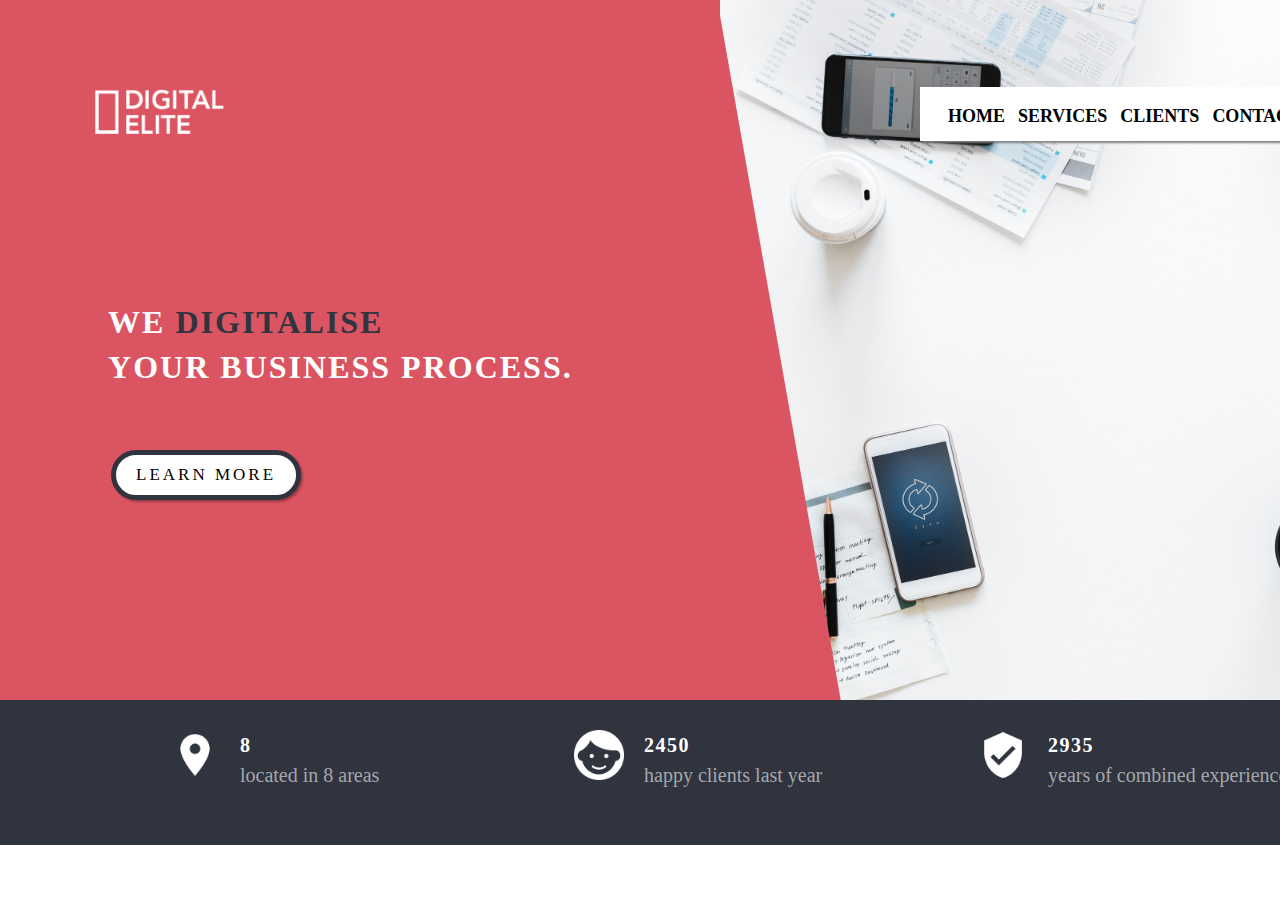
<file: week 1/index.html>
<!doctype html>
<html lang="en">

<head>
  <title>Digital elite</title>

  <link rel="stylesheet" href="reset.css">
  <link rel="stylesheet" href="main.css">
</head>

<body>
<div class="red box">
  <div class="logo">
    <img src="images/logo.png" alt="Logo"  width="140" height="60">
  </div>



</div>

<div class="skew">

  <h1 class="headline">We <span class="grey-text">digitalise</span><br>
    your business process.</h1>

    <div class="learn-button">
      <h2>LEARN MORE</h2>
    </div>

</div>

<div class="picture box">
  <div class="navbar">
    <ul>
      <li>Home</li>
      <li>Services</li>
      <li>Clients</li>
      <li>Contact</li>
      </ul>
  </div>

  <img src="images/header.jpg" alt="header" width="1000" height="700">
</div>

</body>

<footer>
  <div class="foot-element-container">

  <div class="foot-element">
    <img src="images/location.png" width="50">
    <h4 class="bold-foot">8</h4>
    <h4>located in 8 areas</h4>
  </div>

  <div class="foot-element">
    <img src="images/customer.png" width="50">
    <h4 class="bold-foot">2450</h4>
    <h4>happy clients last year</h4>
  </div>

  <div class="foot-element">
    <img src="images/experience.png" width="50">
    <h4 class="bold-foot">2935</h4>
    <h4>years of combined experience</h4>
  </div>

  </div>
</footer>


</html>
</file>
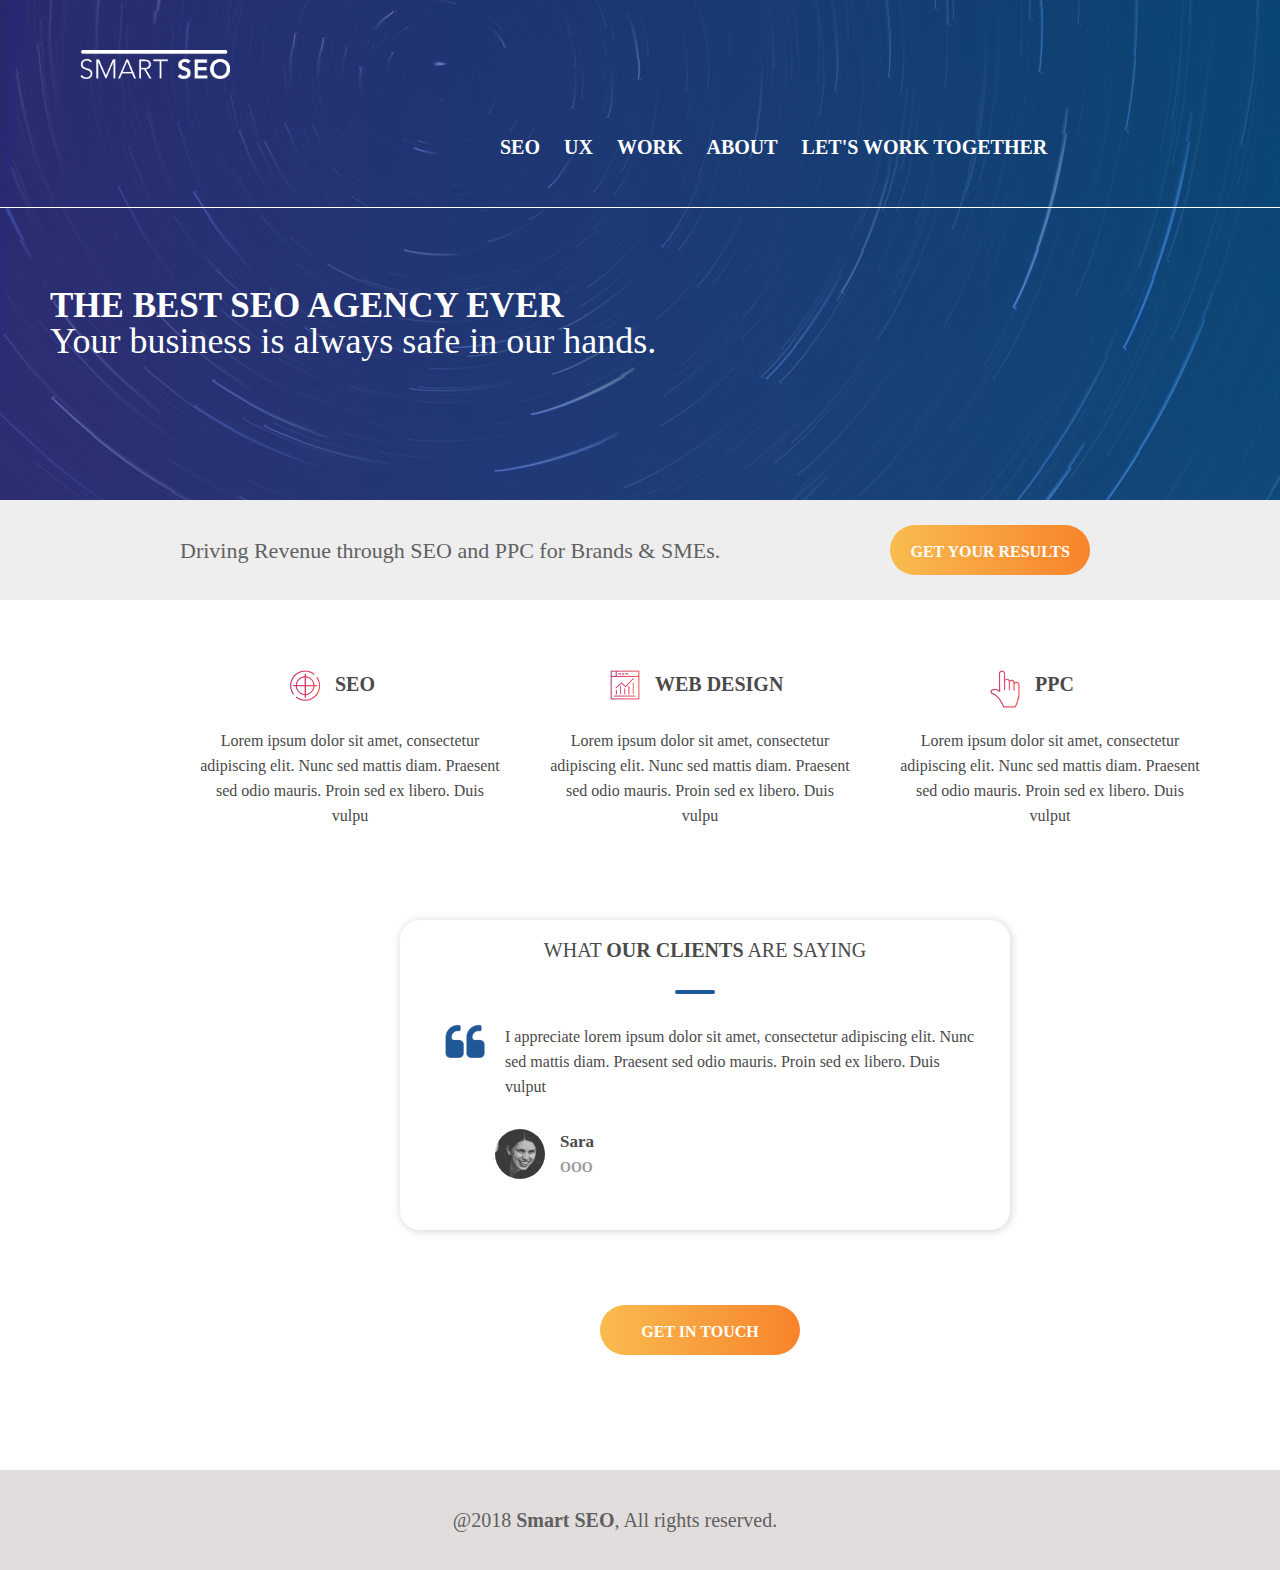
<file: week 2/index.html>
<!doctype html>
<html lang="en">

<head>
  <title> SMART SEO </title>
  <link rel="stylesheet" href="reset.css">
  <link rel="stylesheet" href="main.css">
</head>

<body>

<header>
<div class="logo">
  <img src="images/logo.png" alt="Logo" width="150">
</div>

  <nav>
    <ul>
      <li>SEO</li>
      <li>UX</li>
      <li>WORK</li>
      <li>ABOUT</li>
      <li>LET'S WORK TOGETHER</li>
    </ul>
  </nav>

  <div class="line">
  </div>

<div class="title">
  <h1>The best seo agency ever</h1>
  <h2>Your business  is always safe in our hands.</h2>
</div>

</header>



<section id="tagbar">
  <div class="tagbar-text">
    <p>Driving Revenue through SEO and PPC for Brands & SMEs.</p>
  </div>

<div class="button">
  <p class="white-text">GET YOUR RESULTS</p>
</div>

</section>

<main>

  <section id="talents">
    <div class="box seo">
      <img class ="icon short" src="images/icon_seo.png" alt="seo" width="30">
      <h2>SEO<h2>
        <br>
      <h3>Lorem ipsum dolor sit amet, consectetur adipiscing elit. Nunc sed mattis diam. Praesent sed odio mauris. Proin sed ex libero. Duis vulpu</h3>
    </div>

    <div class="box web">
      <img class ="icon" src="images/icon_webdesign.png" alt="web design" width="30">
      <h2>WEB DESIGN<h2>
        <br>
      <h3>Lorem ipsum dolor sit amet, consectetur adipiscing elit. Nunc sed mattis diam. Praesent sed odio mauris. Proin sed ex libero. Duis vulpu</h3>
    </div>

    <div class="box ppc">
      <img class ="icon short" src="images/icon_ppc.png" alt="ppc" width="30">
      <h2>PPC<h2>
        <br>
      <h3>Lorem ipsum dolor sit amet, consectetur adipiscing elit. Nunc sed mattis diam. Praesent sed odio mauris. Proin sed ex libero. Duis vulput</h3>
    </div>
  </section>

  <section id="reviews">
    <div class="header-reviews">
      <h3>What <span class="bolded">our clients</span> are saying</h3>
    </div>
    <div class="blue-line"></div>
    <div class="quote-marks">
      <img src="images/quotation.png" alt="Quote marks" width="40">
    </div>
    <p>I appreciate lorem ipsum dolor sit amet, consectetur adipiscing elit. Nunc sed mattis diam. Praesent sed odio mauris. Proin sed ex libero. Duis vulput</p>

    <div class="person">
      <img src="images/saraooo.jpg" alt="SaraOoo" width="50">
    </div>

    <div id="name">
      <p>Sara<br> <span class="grey-name">Ooo</span></p>
  </section>

  <section id="contact-button">
    <div class="button">
      <p class="white-text">GET IN TOUCH</p>
    </div>
  </section>

</main>

<footer>
  <p>@2018 <span class="bolded">Smart SEO</span>, All rights reserved.</p>
</footer>

</body>

</html>
</file>
<file: week 1/main.css>
h1, h2, h2, h3, h4, p {
  font-family: Avenir;
}

.box {
  width: 720px;
  height: 700px;
  float: left;
}

.red {
  background: #DB5461;
  position: absolute;
}

.picture {
  margin-left: 720px;
  float: left;
  overflow: hidden;
}

.skew {
  transform: skewX(10deg);
  background: blue;
  width: 500px;
  height: 700px;
  position: absolute;
  margin-left: 279px;
  background: #DB5461;
}

.logo {
  position: absolute;
  margin-left: 90px;
  margin-top: 80px;
}

.navbar {
  position: absolute;
  background: white;
  height: 54px;
  width: 400px;
  float: left;
  margin-left: 200px;
  margin-top: 87px;
  box-shadow: 2px 2px 2px grey;
}

ul li {
  display: inline-block;
  font-family: Avenir;
  font-size: 18px;
  text-transform: uppercase;
  font-weight: bold;
  margin-left: 9px;
  margin-top: 20px;
}

ul {
  text-align: center;
}

h1 {
  font-size: 32px;
  font-weight: bold;
  text-transform: uppercase;
  line-height: 45px;
  color: white;
  margin-top: 300px;
  margin-left: -170px;
  transform: skewX(-10deg);
  letter-spacing: 2px;
}
.grey-text {
  color: #30343F;
}

.learn-button {
  width: 180px;
  height: 40px;
  background-color: white;
  border: 5px solid #30343F;
  transform: skewX(-10deg);
  border-radius: 30px;
  margin-left: -190px;
  margin-top: 60px;
  box-shadow: 2px 2px 2px #9c3b45;

}

h2 {
  font-size: 17px;
  font-weight: 500;
  letter-spacing: 3px;
  text-align: center;
  line-height: 39px;
}

footer {
  background: #30343F;
  clear: both;
  width: 1440px;
  height: 145px;
}

.foot-element-container {
  margin-left: 120px;
}

.foot-element {
  display: inline-block;
  width: 350px;
  margin-top: 30px;
  margin-left: 50px;
}

footer img {
  float: left;
  margin-right: 20px;
}

h4 {
  font-size: 20px;
  color: #a5a7ac;
  line-height: 30px;
}

.bold-foot {
  color: white;
  font-weight: bold;
  letter-spacing: 1.5px;
}
</file>
<file: week 2/main.css>
h1, h2, h3, h4, p {
  font-family: Avenir;
}

header {
  height: 500px;
  width: 100%;
  background-image: url('images/hero.png');
}

nav {
  float: left;
  margin-left: 500px;
  margin-top: 55px;
  margin-bottom: 50px;
}

header ul li {
  font-family: Avenir;
  font-size: 20px;
  font-weight: bold;
  color: white;
  display: inline-block;
  margin-right: 20px;
}

.logo {
  margin-left: 80px;
  margin-top: 50px;
  float: left;
}

.line {
  clear: both;
  content: '';
  background-color: white;
  height: 1px;
  width: 100%;
}

.title {
  margin-left: 50px;
  margin-top: 80px;
}

h1 {
  font-size: 35px;
  color: white;
  font-weight: bold;
  text-transform: uppercase;
}

h2 {
  font-size: 36px;
  color: white;
}

#tagbar {
  height: 100px;
  width: 100%;
  background: #eeeeee;
  text-align: center
}

.tagbar-text p {
  font-size: 22px;
  color: #616161;
  font-weight: 500;
}

.tagbar-text {
  float: left;
  margin-left: 180px;
  margin-top: 40px;
}

.button {
  float: left;
  height: 50px;
  width: 200px;
  margin-left: 170px;
  margin-top: 25px;
  border-radius: 25px;
  background: linear-gradient(to left, #f8832b, #f9bc4f);
}

.button p {
  font-weight: bold;
  font-size: 16px;
  line-height: 53px;
  color: white;
}

main {
  height: 800px;
  width: 100%;
  background: white;
}

.box {
  height: 100px;
  width: 300px;
  margin-right: 50px;
  float: left;
  text-align: center;
  line-height: 25px;
  color: #4a4a4a;
  margin-bottom: 150px;
}

#talents {
  margin-top: 70px;
  margin-left: 200px;
}

#talents h2 {
  font-size: 20px;
  color: #4a4a4a;
  text-align: left;
  font-weight: bold;
  line-height: 29px;

}
.icon {
  float: left;
  margin-right: 15px;
  margin-left: 60px;
}

.short {
  margin-left: 90px;
}

#reviews {
  clear: both;
  width: 600px;
  height: 300px;
  box-shadow: 1px 1px 10px lightgrey;
  margin-left: 400px;
  text-align: center;
  border-radius: 20px;
  padding: 5px;
}

.header-reviews h3 {
  font-size: 20px;
  color: #4a4a4a;
  text-transform: uppercase;
  margin-top: 15px;
  margin-bottom: 30px;
}
.bolded {
  font-weight: bold;
}
.blue-line {
  content: '';
  width: 40px;
  height: 4px;
  background-color: #205796;
  border-radius: 25px;
  margin-left: 270px;
  margin-bottom: 30px;
}

.quote-marks {
  float: left;
  margin-left: 40px;

}
 #reviews p {
   color: #4a4a4a;
   line-height: 25px;
   font-size: 16px;
   font-weight: 500;
   text-align: left;
   width: 470px;
   margin-left: 100px;
   margin-bottom: 30px;
 }

.person {
  width: 50px;
  height: 50px;
  border-radius: 50px;
  overflow: hidden;
  float: left;
  margin-left: 90px;
  margin-right: 15px;
}

#name p {
  font-weight: bold;
  font-size: 17px;

}

.grey-name {
  font-size: 14px;
  color: #9b9b9b;
  text-transform: uppercase;
}

#contact-button {
  margin-left: 430px;
  text-align: center;
  margin-top: 50px;
  margin-bottom: 50px;
}

footer {
  height: 60px;
  width: 100%;
  background: #e1dddd;
  text-align: center;
  padding-top: 40px;
}

footer p {
  color: #5f5f5f;
  font-size: 20px;
  margin-left: -50px;
}
</file>
